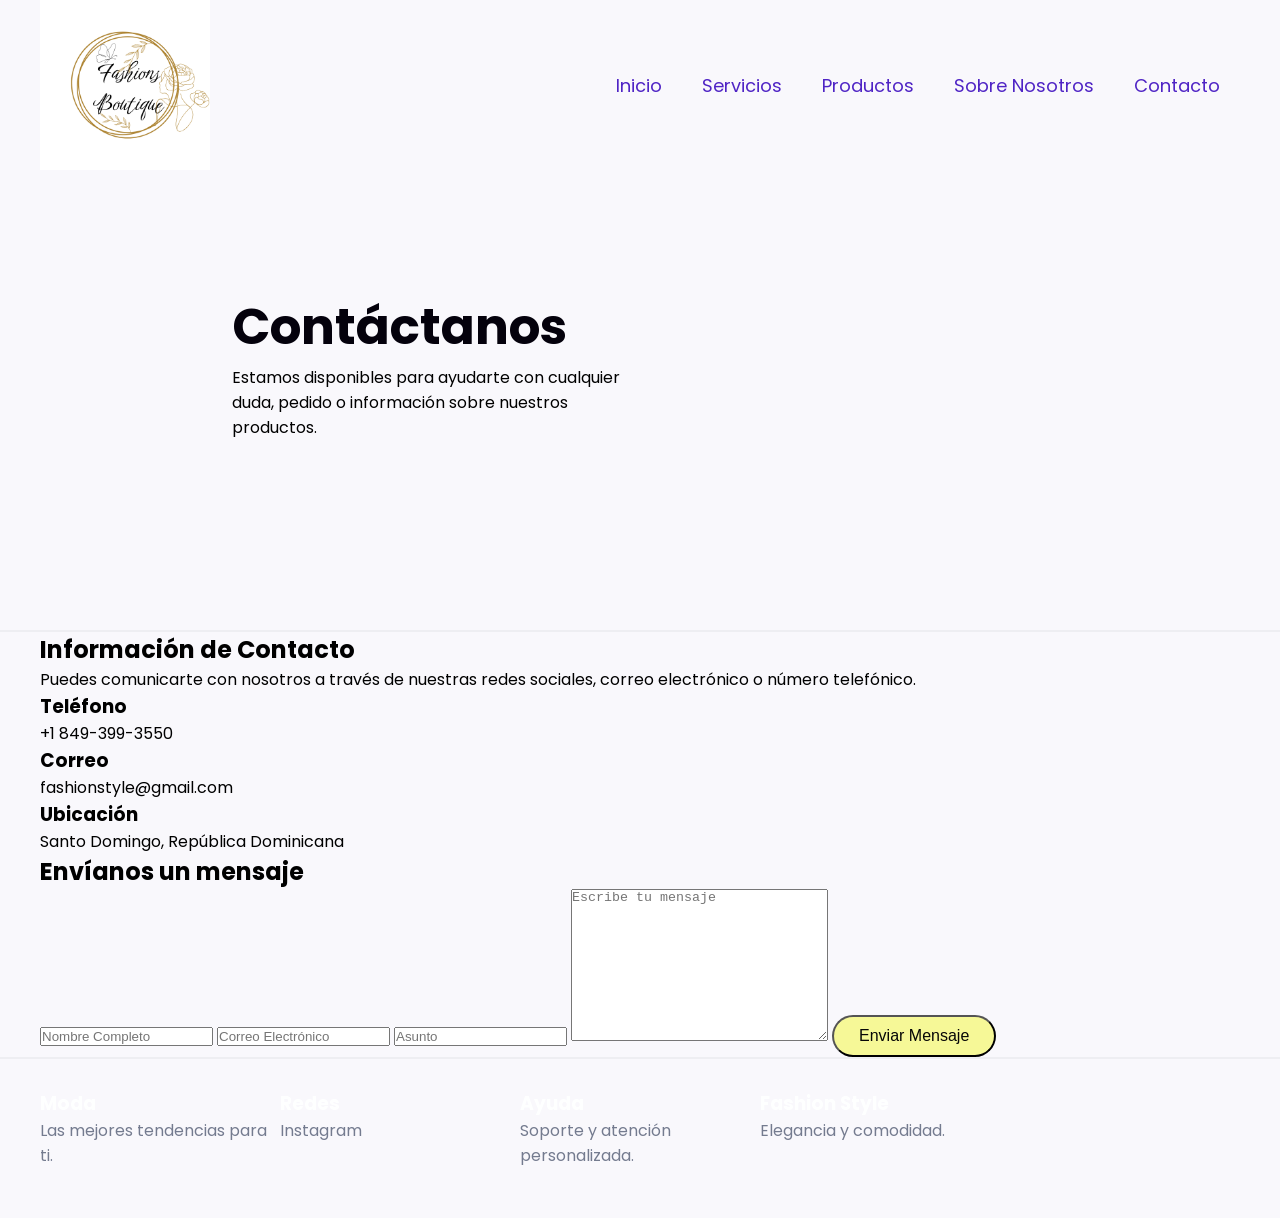
<file: Contacto.html>
<!DOCTYPE html>
<html lang="es">
<head>
    <meta charset="UTF-8">
    <meta http-equiv="X-UA-Compatible" content="IE=edge">
    <meta name="viewport" content="width=device-width, initial-scale=1.0">

    <title>Contacto</title>

    <link rel="stylesheet" href="Style.css">
</head>

<body>

    <header class="header">

        <div class="menu container">

            <a href="#" class="logo">
                <img src="Logo Marca Fashions .png" alt="Logo">
            </a>

            <input type="checkbox" id="menu">

            <label for="menu">
                <img src="menu.png" class="menu-icono" alt="">
            </label>

            <nav class="navbar">
                <ul>
                    <li><a href="Index.html">Inicio</a></li>
                    <li><a href="Servicios.html">Servicios</a></li>
                    <li><a href="Productos.html">Productos</a></li>
                    <li><a href="SobreNosotros.html">Sobre Nosotros</a></li>
                    <li><a href="Contacto.html">Contacto</a></li>
                  
                </ul>
            </nav>

        </div>

        <div class="header-content container">

            <div class="header-txt">
                <h1>Contáctanos</h1>

                <p>
                    Estamos disponibles para ayudarte con cualquier duda,
                    pedido o información sobre nuestros productos.
                </p>
            </div>

        </div>

    </header>

    <hr>

    <section class="contact container">

        <div class="contact-info">

            <h2>Información de Contacto</h2>

            <p>
                Puedes comunicarte con nosotros a través de nuestras redes
                sociales, correo electrónico o número telefónico.
            </p>

            <div class="info">

                <div class="info-item">
                    <h3>Teléfono</h3>
                    <p>+1 849-399-3550</p>
                </div>

                <div class="info-item">
                    <h3>Correo</h3>
                    <p>fashionstyle@gmail.com</p>
                </div>

                <div class="info-item">
                    <h3>Ubicación</h3>
                    <p>Santo Domingo, República Dominicana</p>
                </div>

            </div>

        </div>

        <div class="contact-form">

            <h2>Envíanos un mensaje</h2>

            <form>

                <input type="text" placeholder="Nombre Completo" required>

                <input type="email" placeholder="Correo Electrónico" required>

                <input type="text" placeholder="Asunto">

                <textarea cols="30" rows="10" placeholder="Escribe tu mensaje"></textarea>

                <input type="submit" value="Enviar Mensaje" class="btn-1">

            </form>

        </div>

    </section>

    <hr>

    <footer class="footer container">

        <div class="link">
            <h3>Moda</h3>
            <p>Las mejores tendencias para ti.</p>
        </div>

        <div class="link">
            <h3>Redes</h3>
            <p>Instagram</p>
        </div>

        <div class="link">
            <h3>Ayuda</h3>
            <p>Soporte y atención personalizada.</p>
        </div>

        <div class="link">
            <h3>Fashion Style</h3>
            <p>Elegancia y comodidad.</p>
        </div>

    </footer>

</body>
</html>
</file>
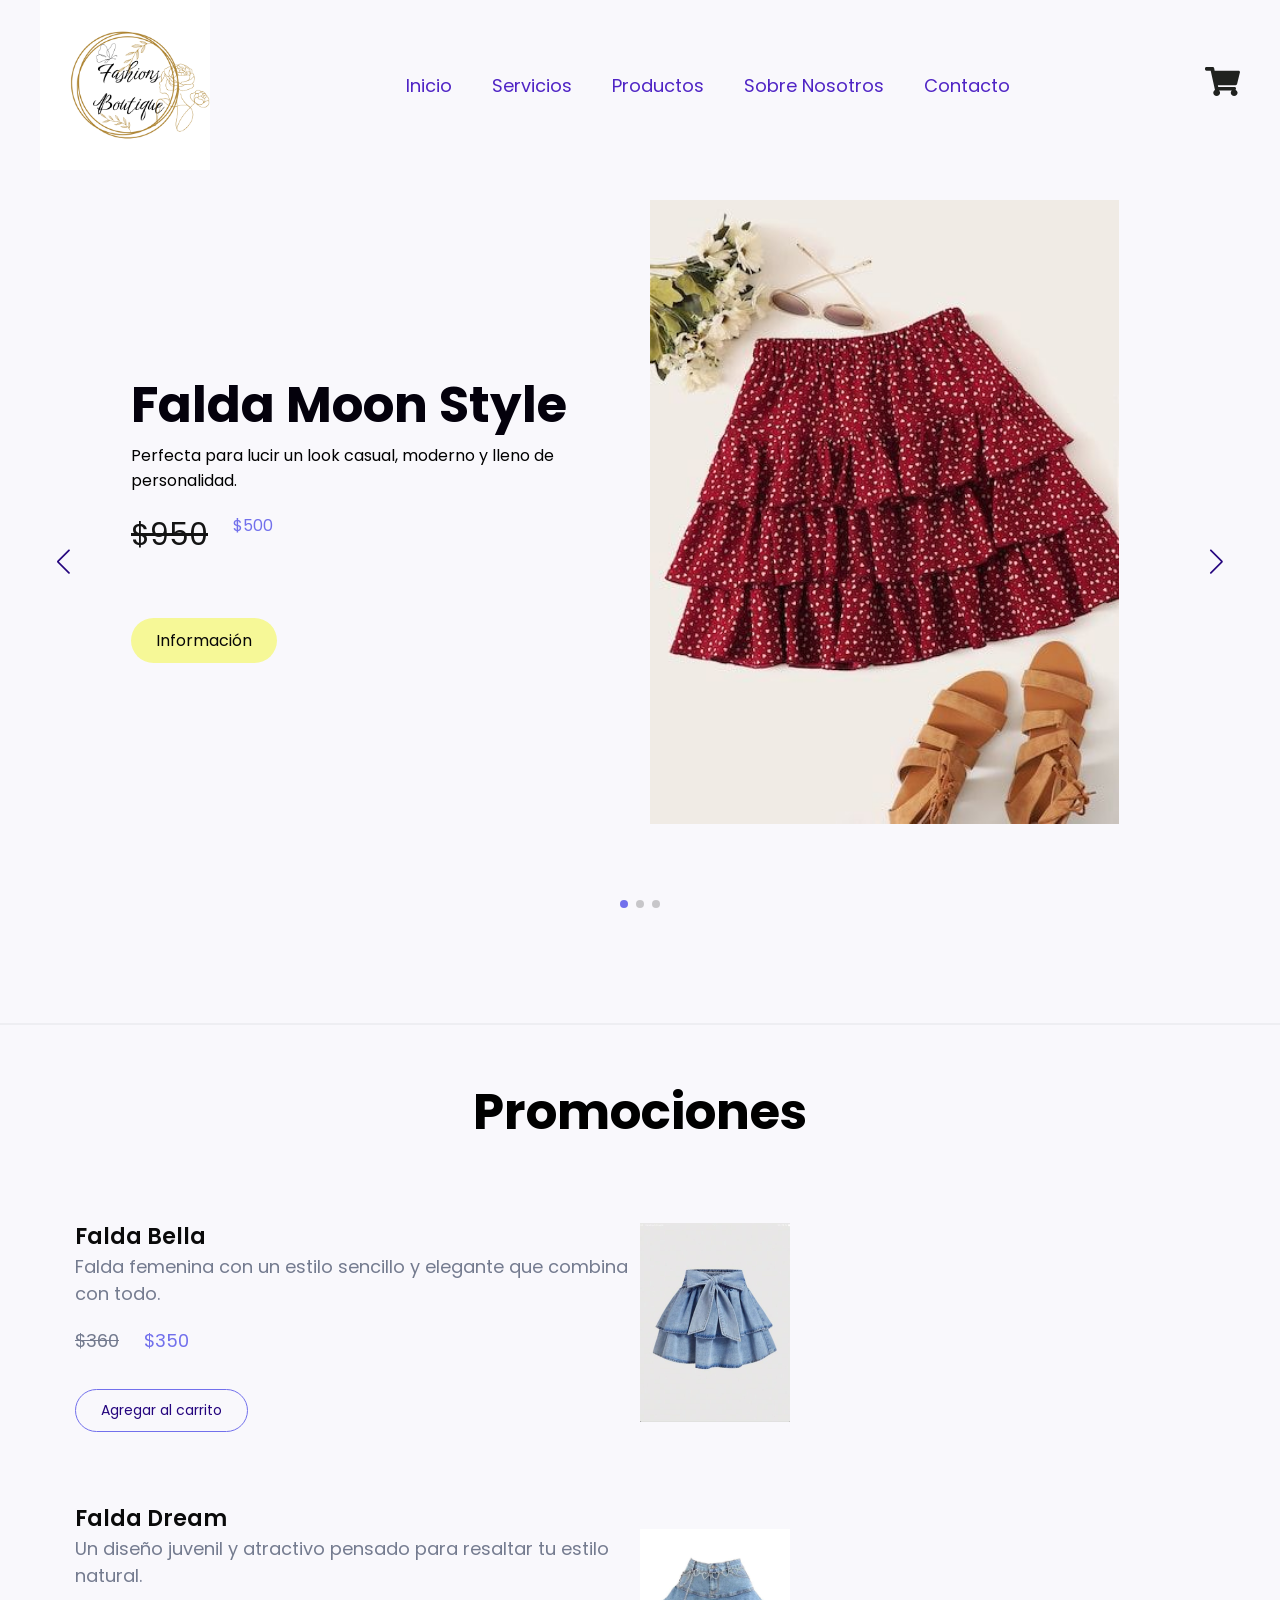
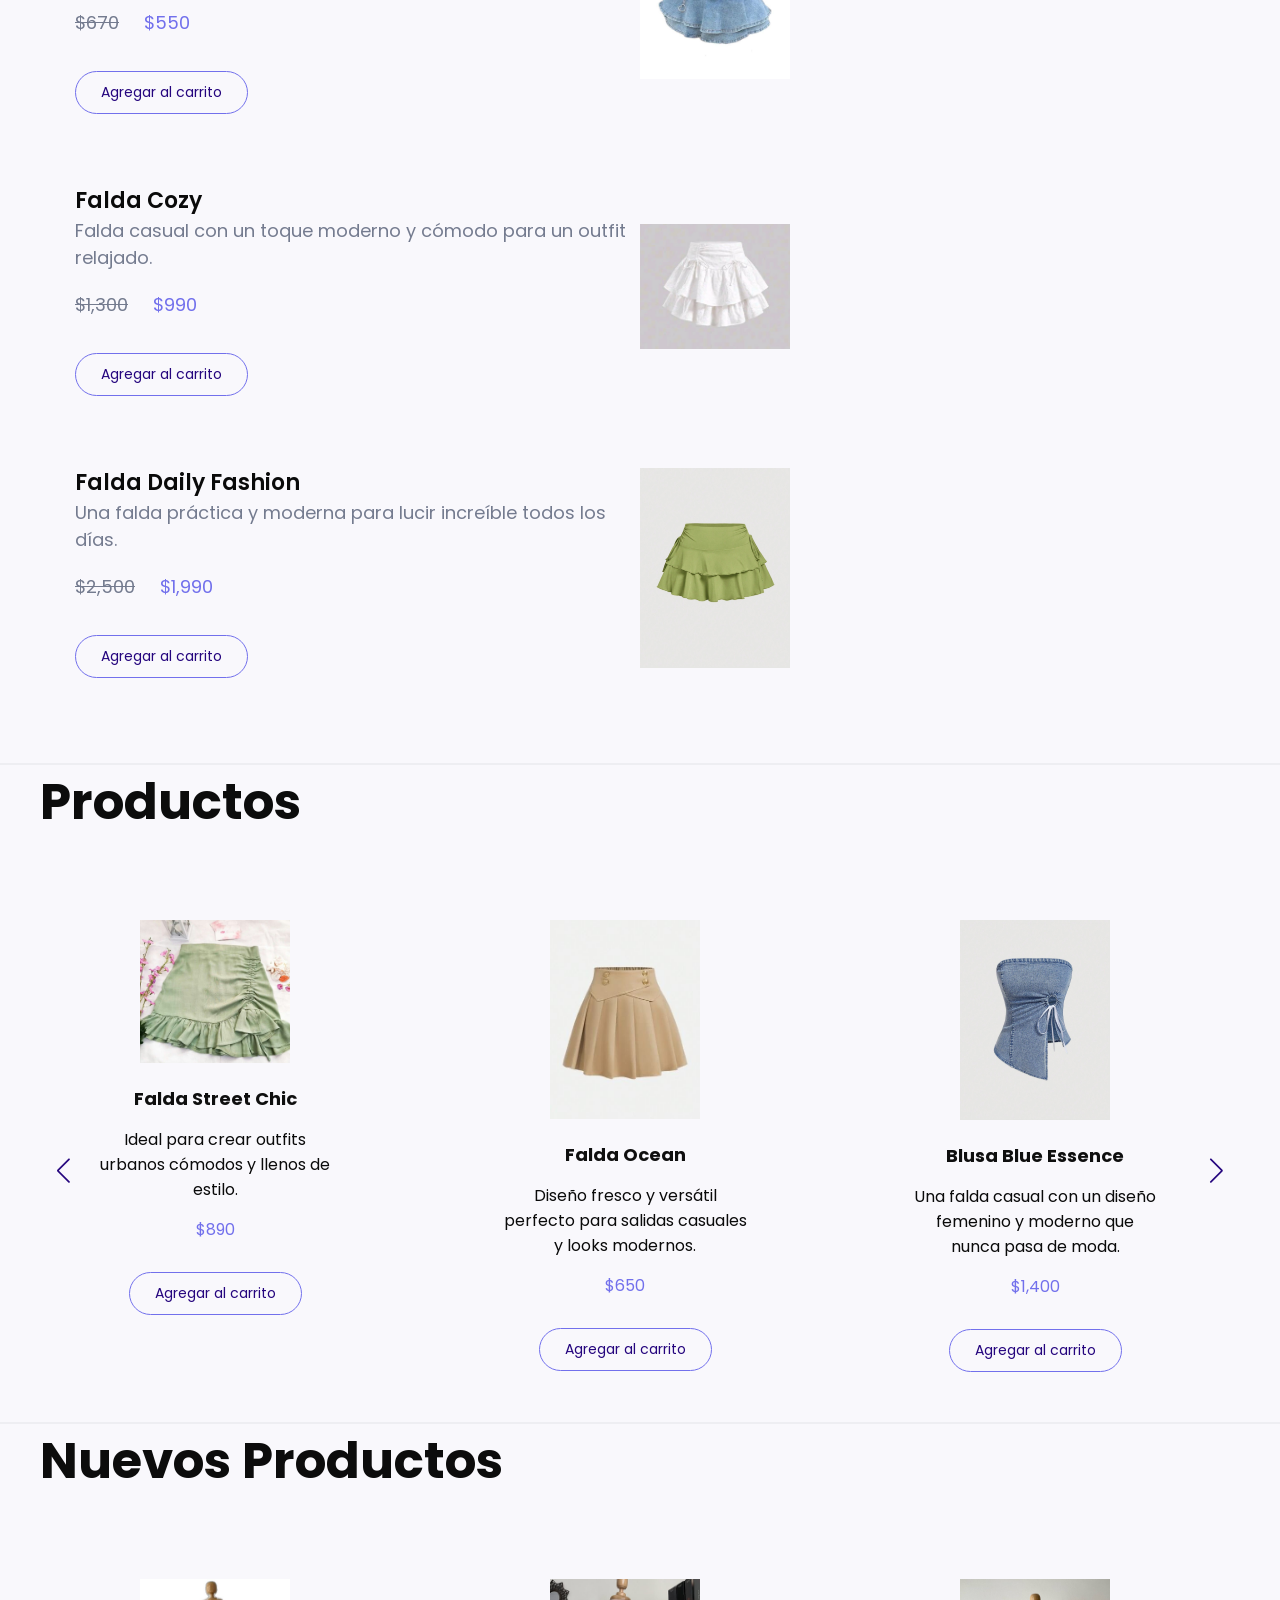
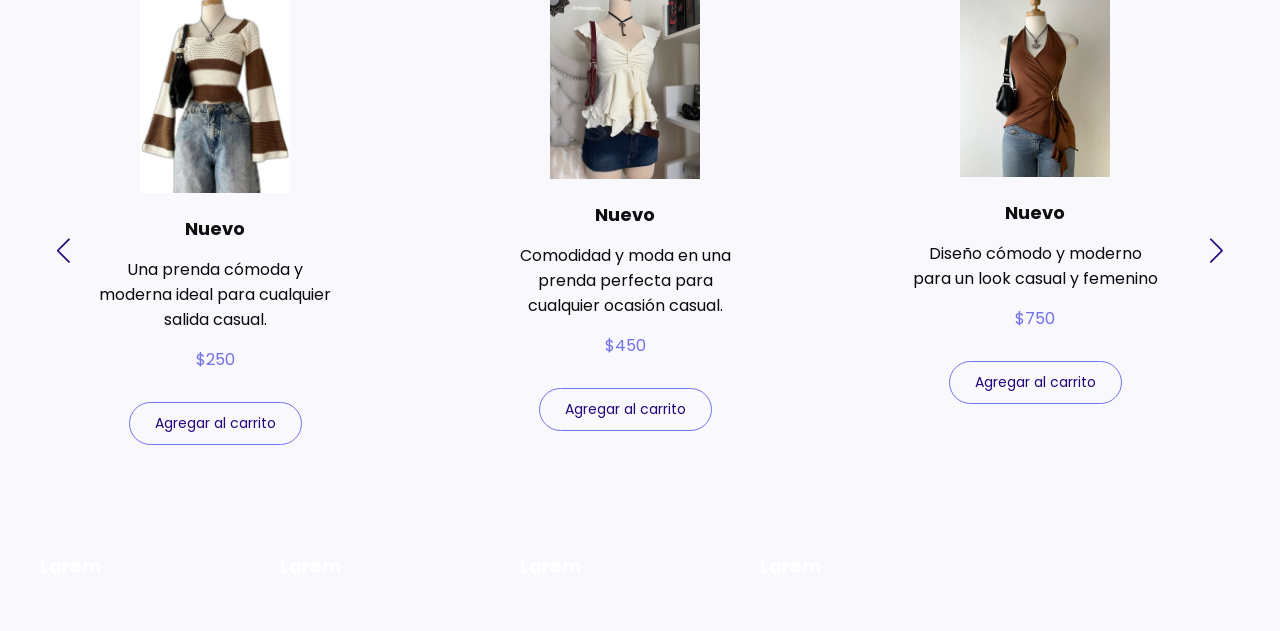
<file: Productos.html>
<!DOCTYPE html>
<html lang="en">

<head>
    <meta charset="UTF-8">
    <meta http-equiv="X-UA-Compatible" content="IE=edge">
    <meta name="viewport" content="width=device-width, initial-scale=1.0">

    <title>Tienda</title>

    <link rel="stylesheet" href="https://cdn.jsdelivr.net/npm/swiper@11/swiper-bundle.min.css"/>
    <link rel="stylesheet" href="Style.css">
</head>

<body>

    
    <header class="header">

        <div class="menu container">

            <a href="#" class="logo">
                <img src="Logo Marca Fashions .png" alt="Logo">
            </a>
            <input type="checkbox" id="menu">

            <label for="menu">
                <img src="menu.png" class="menu-icono" alt="">
            </label>

            <nav class="navbar">
                <ul>
                    <li><a href="Index.html">Inicio</a></li>
                    <li><a href="Servicios.html">Servicios</a></li>
                    <li><a href="Productos.html">Productos</a></li>
                    <li><a href="SobreNosotros.html">Sobre Nosotros</a></li>
                    <li><a href="Contacto.html">Contacto</a></li>
                    
                </ul>
            </nav>

           
            <div>
                <ul>
                    <li class="submenu">

                        <img src="car.svg" id="img-carrito" alt="">

                        <div id="carrito">

                            <table id="lista-carrito">

                                <thead>
                                    <tr>
                                        <th>Imagen</th>
                                        <th>Nombre</th>
                                        <th>Precio</th>
                                        <th></th>
                                    </tr>
                                </thead>

                                <tbody></tbody>

                            </table>

                            <a href="#" id="vaciar-carrito" class="btn-3">
                                Vaciar carrito
                            </a>

                        </div>

                    </li>
                </ul>
            </div>

        </div>

  
        <div class="header-content container">

            <div class="swiper mySwiper-1">

                <div class="swiper-wrapper">

         
                    <div class="swiper-slide">

                        <div class="header-info">

                            <div class="header-txt">

                                <h1>Falda Moon Style</h1>
                                <p>Perfecta para lucir un look casual, moderno y lleno de personalidad.</p>

                                <div class="prices">
                                    <p class="price-1">$950</p>
                                    <p class="precio">$500</p>
                                </div>

                                <a href="#" class="btn-1">Información</a>

                            </div>

                            <div class="header-img">
                                <img src="Cortas1.jpg" alt="">
                            </div>

                        </div>

                    </div>

                
                    <div class="swiper-slide">

                        <div class="header-info">

                            <div class="header-txt">

                                <h1>Falda Trendy</h1>
                                <p>La combinación perfecta entre comodidad, moda y elegancia casual.</p>

                                <div class="prices">
                                    <p class="price-1">$1,200</p>
                                    <p class="precio">$980</p>
                                </div>

                                <a href="#" class="btn-1">Información</a>

                            </div>

                            <div class="header-img">
                                <img src="Cortas2.jpg" alt="">
                            </div>

                        </div>

                    </div>

                  
                    <div class="swiper-slide">

                        <div class="header-info">

                            <div class="header-txt">

                                <h1>Falda Sunset</h1>
                                <p>Diseño casual y moderno ideal para un look fresco y cómodo todos los días.</p>

                                <div class="prices">
                                    <p class="price-1">$2,300</p>
                                    <p class="precio">$875</p>
                                </div>

                                <a href="#" class="btn-1">Información</a>

                            </div>

                            <div class="header-img">
                                <img src="Cortas3.jpg" alt="">
                            </div>

                        </div>

                    </div>

                </div>

                <div class="swiper-button-next"></div>
                <div class="swiper-button-prev"></div>
                <div class="swiper-pagination"></div>

            </div>

        </div>

    </header>

    <hr>

    
    <section class="promos container" id="lista-1">

        <h2>Promociones</h2>

        <div class="categories">

            
            <div class="categorie">

                <div class="categorie-1">

                    <h3>Falda Bella</h3>
                    <p>Falda femenina con un estilo sencillo y elegante que combina con todo.</p>

                    <div class="prices">
                        <p class="price-1">$360</p>
                        <p class="precio">$350</p>
                    </div>

                    <a href="#" class="agregar-carrito btn-3" data-id="1">
                        Agregar al carrito
                    </a>

                </div>

                <div class="categorie-img">
                    <img src="Cortas4.jpg" alt="">
                </div>

            </div>

           
            <div class="categorie">

                <div class="categorie-1">

                    <h3>Falda Dream</h3>
                    <p>Un diseño juvenil y atractivo pensado para resaltar tu estilo natural.</p>

                    <div class="prices">
                        <p class="price-1">$670</p>
                        <p class="precio">$550</p>
                    </div>

                    <a href="#" class="agregar-carrito btn-3" data-id="2">
                        Agregar al carrito
                    </a>

                </div>

                <div class="categorie-img">
                    <img src="Cortas5.jpg" alt="">
                </div>

            </div>

           
            <div class="categorie">

                <div class="categorie-1">

                    <h3>Falda Cozy</h3>
                    <p>Falda casual con un toque moderno y cómodo para un outfit relajado.</p>

                    <div class="prices">
                        <p class="price-1">$1,300</p>
                        <p class="precio">$990</p>
                    </div>

                    <a href="#" class="agregar-carrito btn-3" data-id="3">
                        Agregar al carrito
                    </a>

                </div>

                <div class="categorie-img">
                    <img src="Cortas6.jpg" alt="">
                </div>

            </div>

          
            <div class="categorie">

                <div class="categorie-1">

                    <h3>Falda Daily Fashion</h3>
                    <p>Una falda práctica y moderna para lucir increíble todos los días.</p>

                    <div class="prices">
                        <p class="price-1">$2,500</p>
                        <p class="precio">$1,990</p>
                    </div>

                    <a href="#" class="agregar-carrito btn-3" data-id="4">
                        Agregar al carrito
                    </a>

                </div>

                <div class="categorie-img">
                    <img src="Cortas7.jpg" alt="">
                </div>

            </div>

        </div>

    </section>

    <hr>

   
    <section class="products container" id="lista-2">

        <h2>Productos</h2>

        <div class="swiper mySwiper-2">

            <div class="swiper-wrapper">

            
                <div class="swiper-slide">

                    <div class="product">

                        <img src="falda222.jpg" alt="">

                        <div class="product-txt">

                            <h3>Falda Street Chic</h3>

                            <p>Ideal para crear outfits urbanos cómodos y llenos de estilo.</p>

                            <p class="precio">$890</p>

                            <a href="#" class="agregar-carrito btn-3" data-id="5">
                                Agregar al carrito
                            </a>

                        </div>

                    </div>

                </div>

             
                <div class="swiper-slide">

                    <div class="product">

                        <img src="Cortas9.jpg" alt="">

                        <div class="product-txt">

                            <h3>Falda Ocean</h3>

                            <p>Diseño fresco y versátil perfecto para salidas casuales y looks modernos.</p>

                            <p class="precio">$650</p>

                            <a href="#" class="agregar-carrito btn-3" data-id="6">
                                Agregar al carrito
                            </a>

                        </div>

                    </div>

                </div>

         
                <div class="swiper-slide">

                    <div class="product">

                        <img src="cortas10.jpg" alt="">

                        <div class="product-txt">

                            <h3>Blusa Blue Essence</h3>

                            <p>Una falda casual con un diseño femenino y moderno que nunca pasa de moda.</p>

                            <p class="precio">$1,400</p>

                            <a href="#" class="agregar-carrito btn-3" data-id="7">
                                Agregar al carrito
                            </a>

                        </div>

                    </div>

                </div>

              
                <div class="swiper-slide">

                    <div class="product">

                        <img src="cortas11.jpg" alt="">

                        <div class="product-txt">

                            <h3>Blusa Modern Fit</h3>

                            <p>Perfecta para un look relajado pero con mucho estilo.</p>

                            <p class="precio">$990</p>

                            <a href="#" class="agregar-carrito btn-3" data-id="8">
                                Agregar al carrito
                            </a>

                        </div>

                    </div>

                </div>

            </div>

            <div class="swiper-button-next"></div>
            <div class="swiper-button-prev"></div>

        </div>

    </section>

    <hr>

  
    <section class="products container" id="lista-3">

        <h2>Nuevos Productos</h2>

        <div class="swiper mySwiper-3">

            <div class="swiper-wrapper">

                <div class="swiper-slide">
                    <div class="product">

                        <img src="contacto1.jpg" alt="">

                        <div class="product-txt">

                            <h3>Nuevo</h3>

                            <p>Una prenda cómoda y moderna ideal para cualquier salida casual.</p>

                            <p class="precio">$250</p>

                            <a href="#" class="agregar-carrito btn-3" data-id="9">
                                Agregar al carrito
                            </a>

                        </div>

                    </div>
                </div>

                <div class="swiper-slide">
                    <div class="product">

                        <img src="contacto2.jpg" alt="">

                        <div class="product-txt">

                            <h3>Nuevo</h3>

                            <p>Comodidad y moda en una prenda perfecta para cualquier ocasión casual.</p>

                            <p class="precio">$450</p>

                            <a href="#" class="agregar-carrito btn-3" data-id="10">
                                Agregar al carrito
                            </a>

                        </div>

                    </div>
                </div>

                <div class="swiper-slide">
                    <div class="product">

                        <img src="contacto3.jpg" alt="">

                        <div class="product-txt">

                            <h3>Nuevo</h3>

                            <p>Diseño cómodo y moderno para un look casual y femenino</p>

                            <p class="precio">$750</p>

                            <a href="#" class="agregar-carrito btn-3" data-id="11">
                                Agregar al carrito
                            </a>

                        </div>

                    </div>
                </div>

                <div class="swiper-slide">
                    <div class="product">

                        <img src="blusaformal.jpg" alt="">

                        <div class="product-txt">

                            <h3>Nuevo</h3>

                            <p>Diseño cómodo y moderno para un look casual y femenino</p>

                            <p class="precio">$650</p>

                            <a href="#" class="agregar-carrito btn-3" data-id="12">
                                Agregar al carrito
                            </a>

                        </div>

                    </div>
                </div>

            </div>

            <div class="swiper-button-next"></div>
            <div class="swiper-button-prev"></div>

        </div>

    </section>

    
    <footer class="footer container">

        <div class="link">
            <h3>Lorem</h3>
        </div>

        <div class="link">
            <h3>Lorem</h3>
        </div>

        <div class="link">
            <h3>Lorem</h3>
        </div>

        <div class="link">
            <h3>Lorem</h3>
        </div>

    </footer>

    
    <script src="https://cdn.jsdelivr.net/npm/swiper@11/swiper-bundle.min.js"></script>
    <script src="script.js"></script>

</body>
</html>
</file>
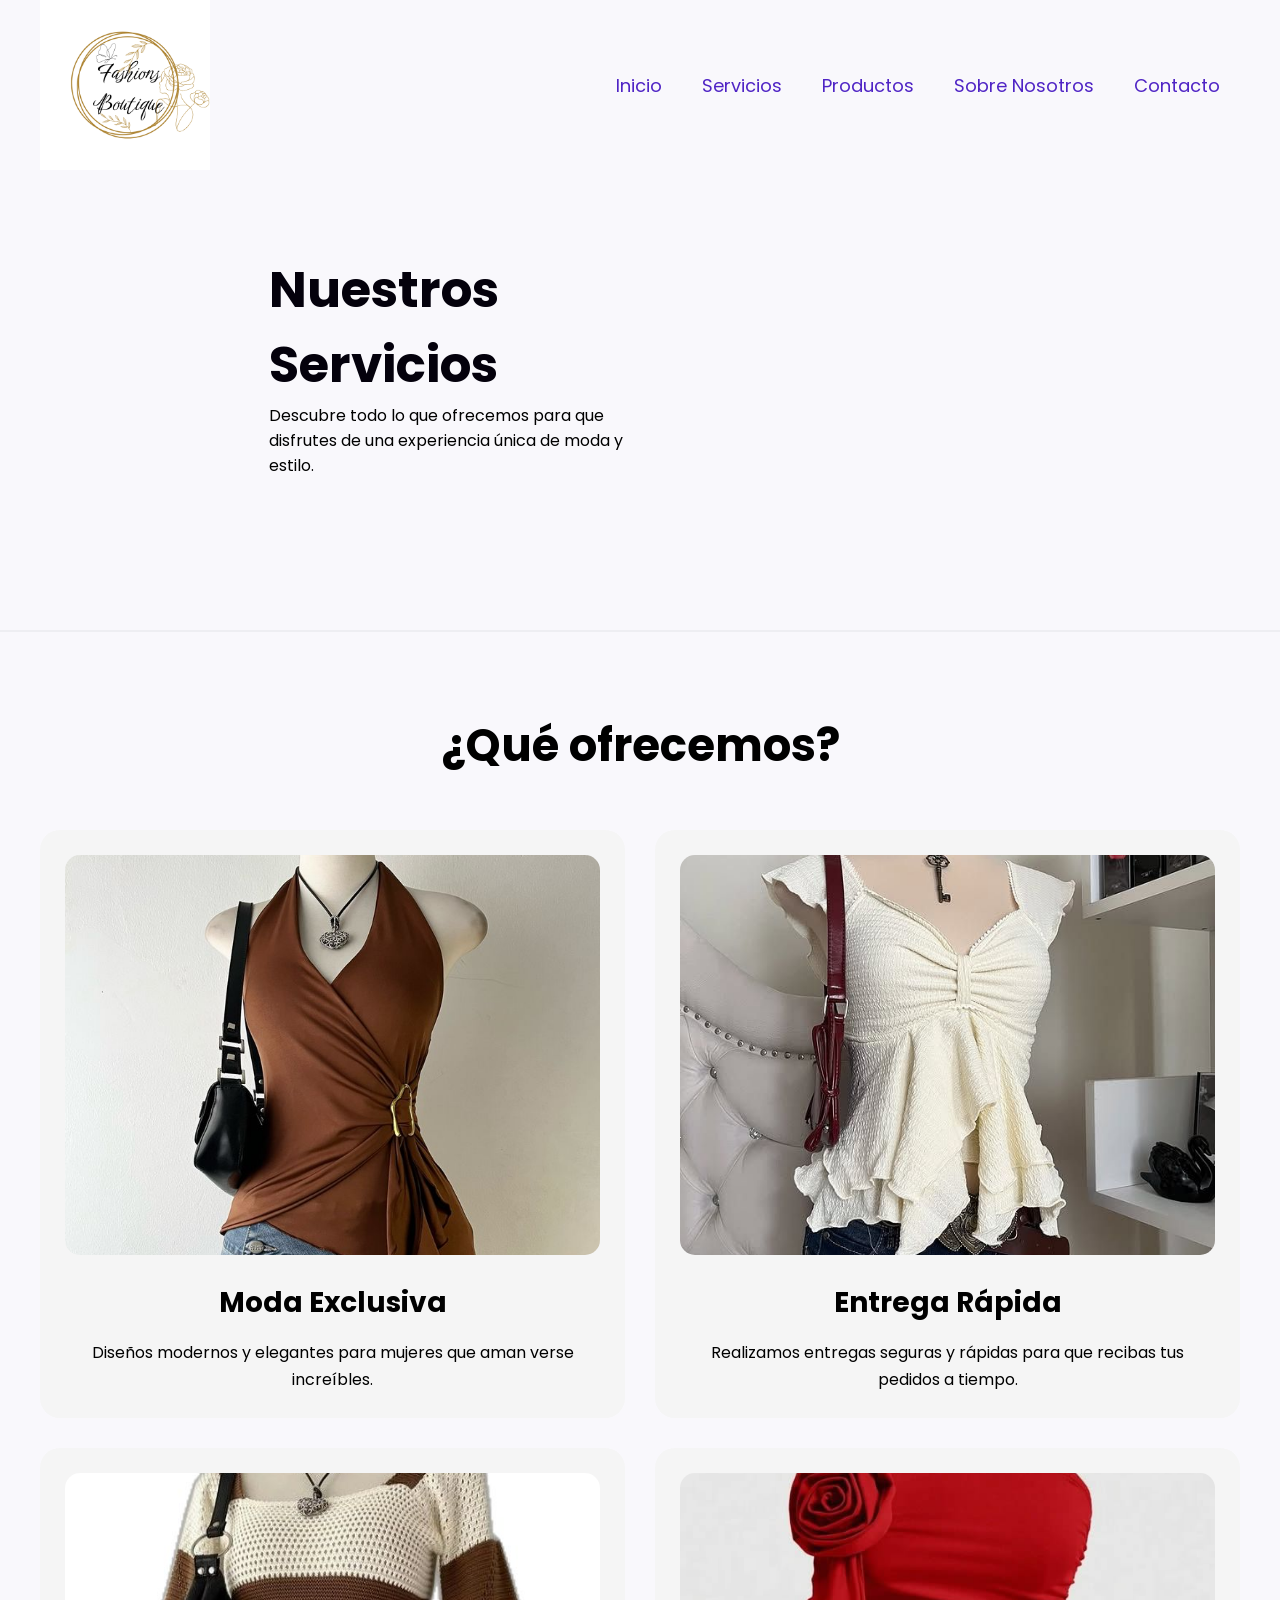
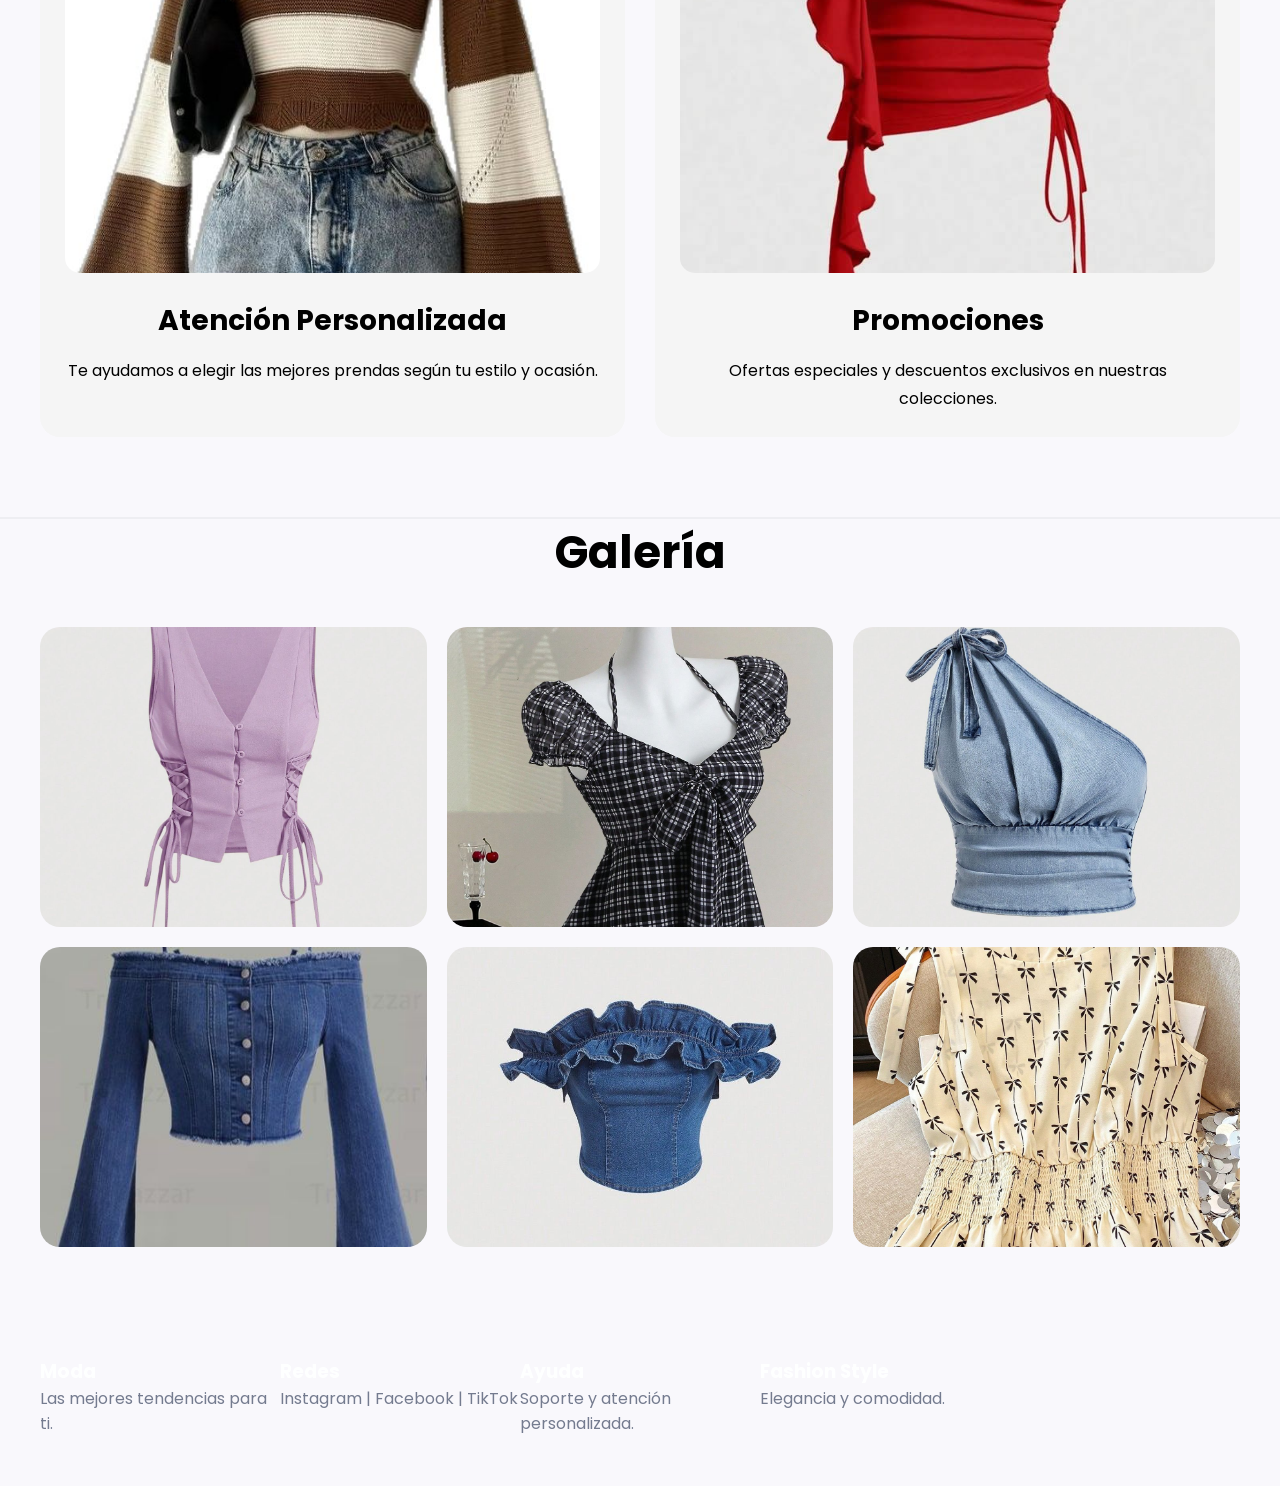
<file: Servicios.html>
<!DOCTYPE html>
<html lang="es">
<head>
    <meta charset="UTF-8">
    <meta http-equiv="X-UA-Compatible" content="IE=edge">
    <meta name="viewport" content="width=device-width, initial-scale=1.0">

    <title>Servicios</title>

    <link rel="stylesheet" href="Style.css">
</head>

<body>

    <header class="header">

        <div class="menu container">

            <a href="#" class="logo">
                <img src="Logo Marca Fashions .png" alt="Logo">
            </a>

            <input type="checkbox" id="menu">

            <label for="menu">
                <img src="menu.png" class="menu-icono" alt="">
            </label>

            <nav class="navbar">
                <ul>
                    <li><a href="Index.html">Inicio</a></li>
                    <li><a href="Servicios.html">Servicios</a></li>
                    <li><a href="Productos.html">Productos</a></li>
                    <li><a href="SobreNosotros.html">Sobre Nosotros</a></li>
                    <li><a href="Contacto.html">Contacto</a></li>
                  
                </ul>
            </nav>

        </div>

        <div class="header-content container">

            <div class="header-txt">
                <h1>Nuestros Servicios</h1>

                <p>
                    Descubre todo lo que ofrecemos para que disfrutes
                    de una experiencia única de moda y estilo.
                </p>
            </div>

        </div>

    </header>

    <hr>

  
    <section class="services container">

        <h2>¿Qué ofrecemos?</h2>

        <div class="services-content">

        
            <div class="service">

                <img src="contacto3.jpg" alt="">

                <h3>Moda Exclusiva</h3>

                <p>
                    Diseños modernos y elegantes para mujeres que aman verse increíbles.
                </p>

            </div>

          
            <div class="service">

                <img src="contacto2.jpg" alt="">

                <h3>Entrega Rápida</h3>

                <p>
                    Realizamos entregas seguras y rápidas para que recibas tus pedidos a tiempo.
                </p>

            </div>

            <div class="service">

                <img src="contacto1.jpg" alt="">

                <h3>Atención Personalizada</h3>

                <p>
                    Te ayudamos a elegir las mejores prendas según tu estilo y ocasión.
                </p>

            </div>

            <div class="service">

                <img src="hh14.jpg" alt="">

                <h3>Promociones</h3>

                <p>
                    Ofertas especiales y descuentos exclusivos en nuestras colecciones.
                </p>

            </div>

        </div>

    </section>

    <hr>

    
    <section class="gallery container">

        <h2>Galería</h2>

        <div class="gallery-content">

            <img src="hh2.jpg" alt="">
            <img src="hh3.jpg" alt="">
            <img src="hh4.jpg" alt="">
            <img src="hh5.jpg" alt="">
            <img src="hh8.jpg" alt="">
            <img src="hh9.jpg" alt="">

        </div>

    </section>


    <footer class="footer container">

        <div class="link">
            <h3>Moda</h3>
            <p>Las mejores tendencias para ti.</p>
        </div>

        <div class="link">
            <h3>Redes</h3>
            <p>Instagram | Facebook | TikTok</p>
        </div>

        <div class="link">
            <h3>Ayuda</h3>
            <p>Soporte y atención personalizada.</p>
        </div>

        <div class="link">
            <h3>Fashion Style</h3>
            <p>Elegancia y comodidad.</p>
        </div>

    </footer>

</body>
</html>
</file>
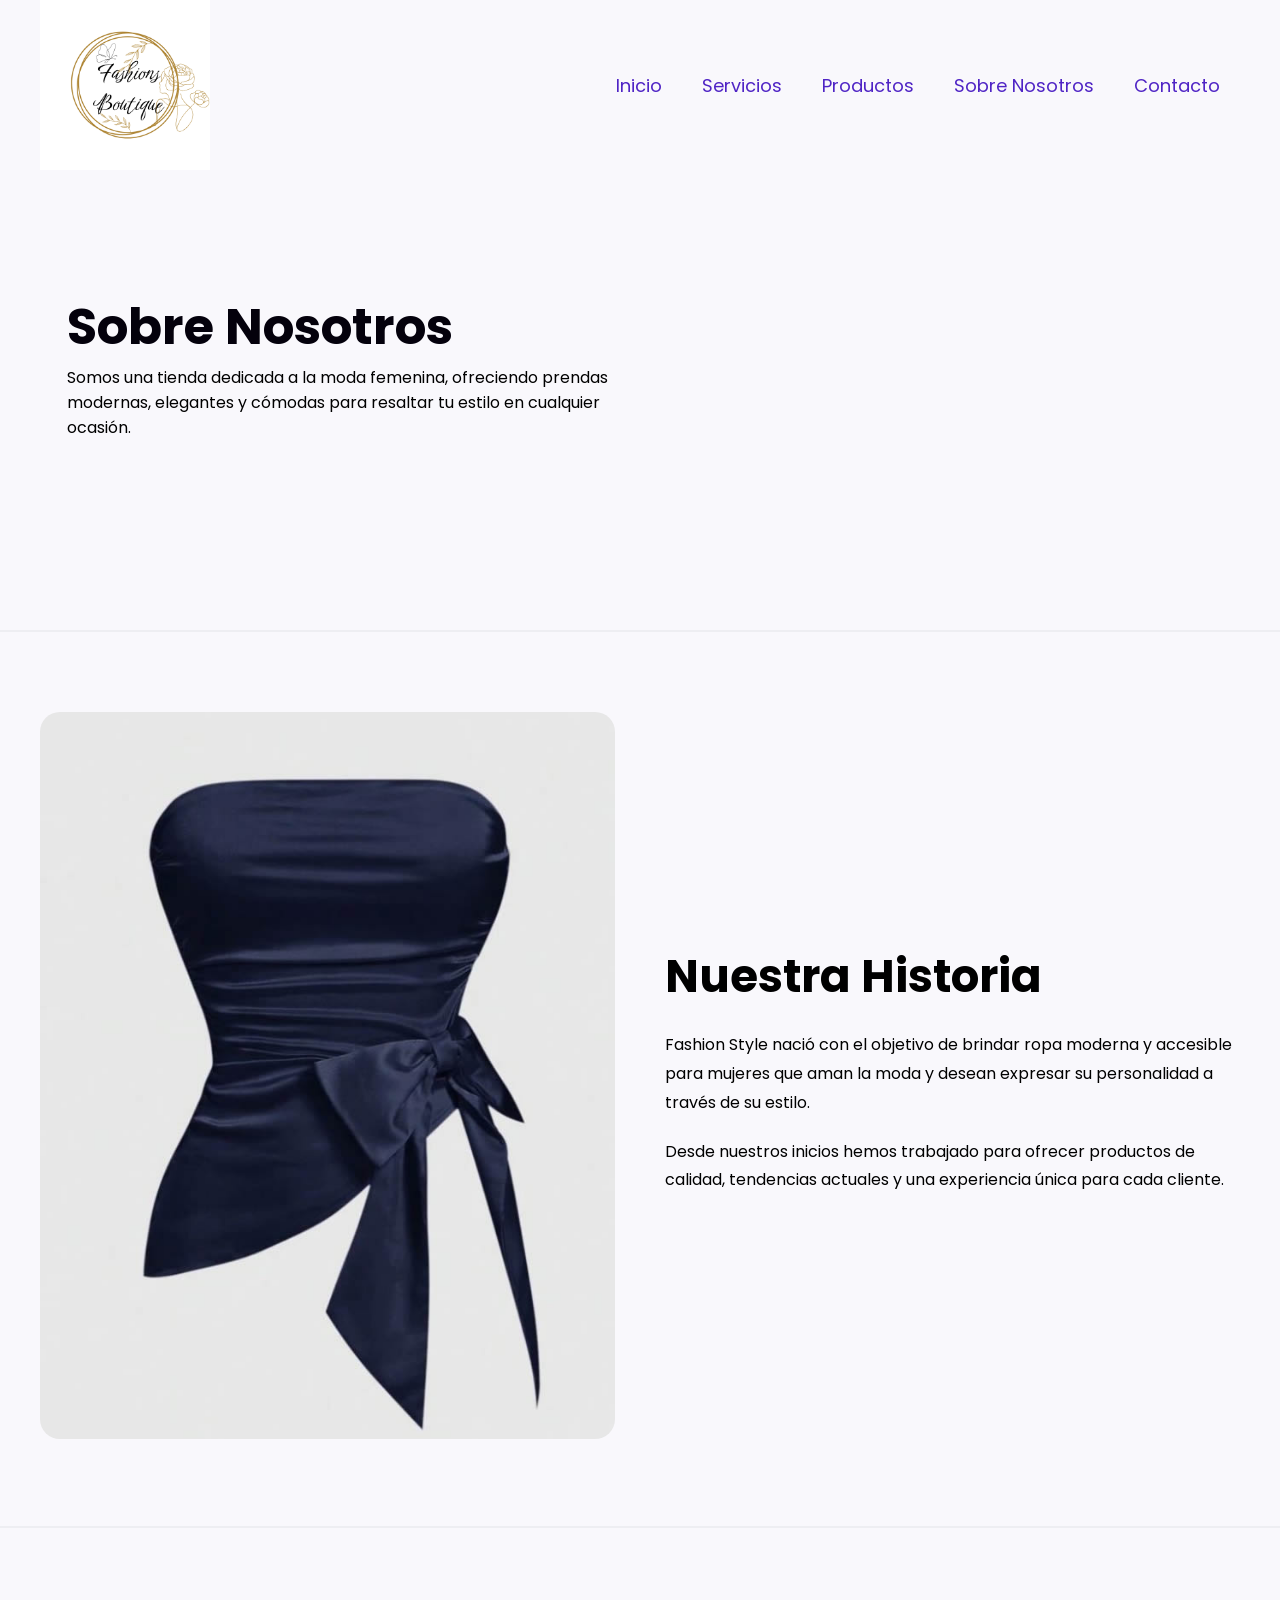
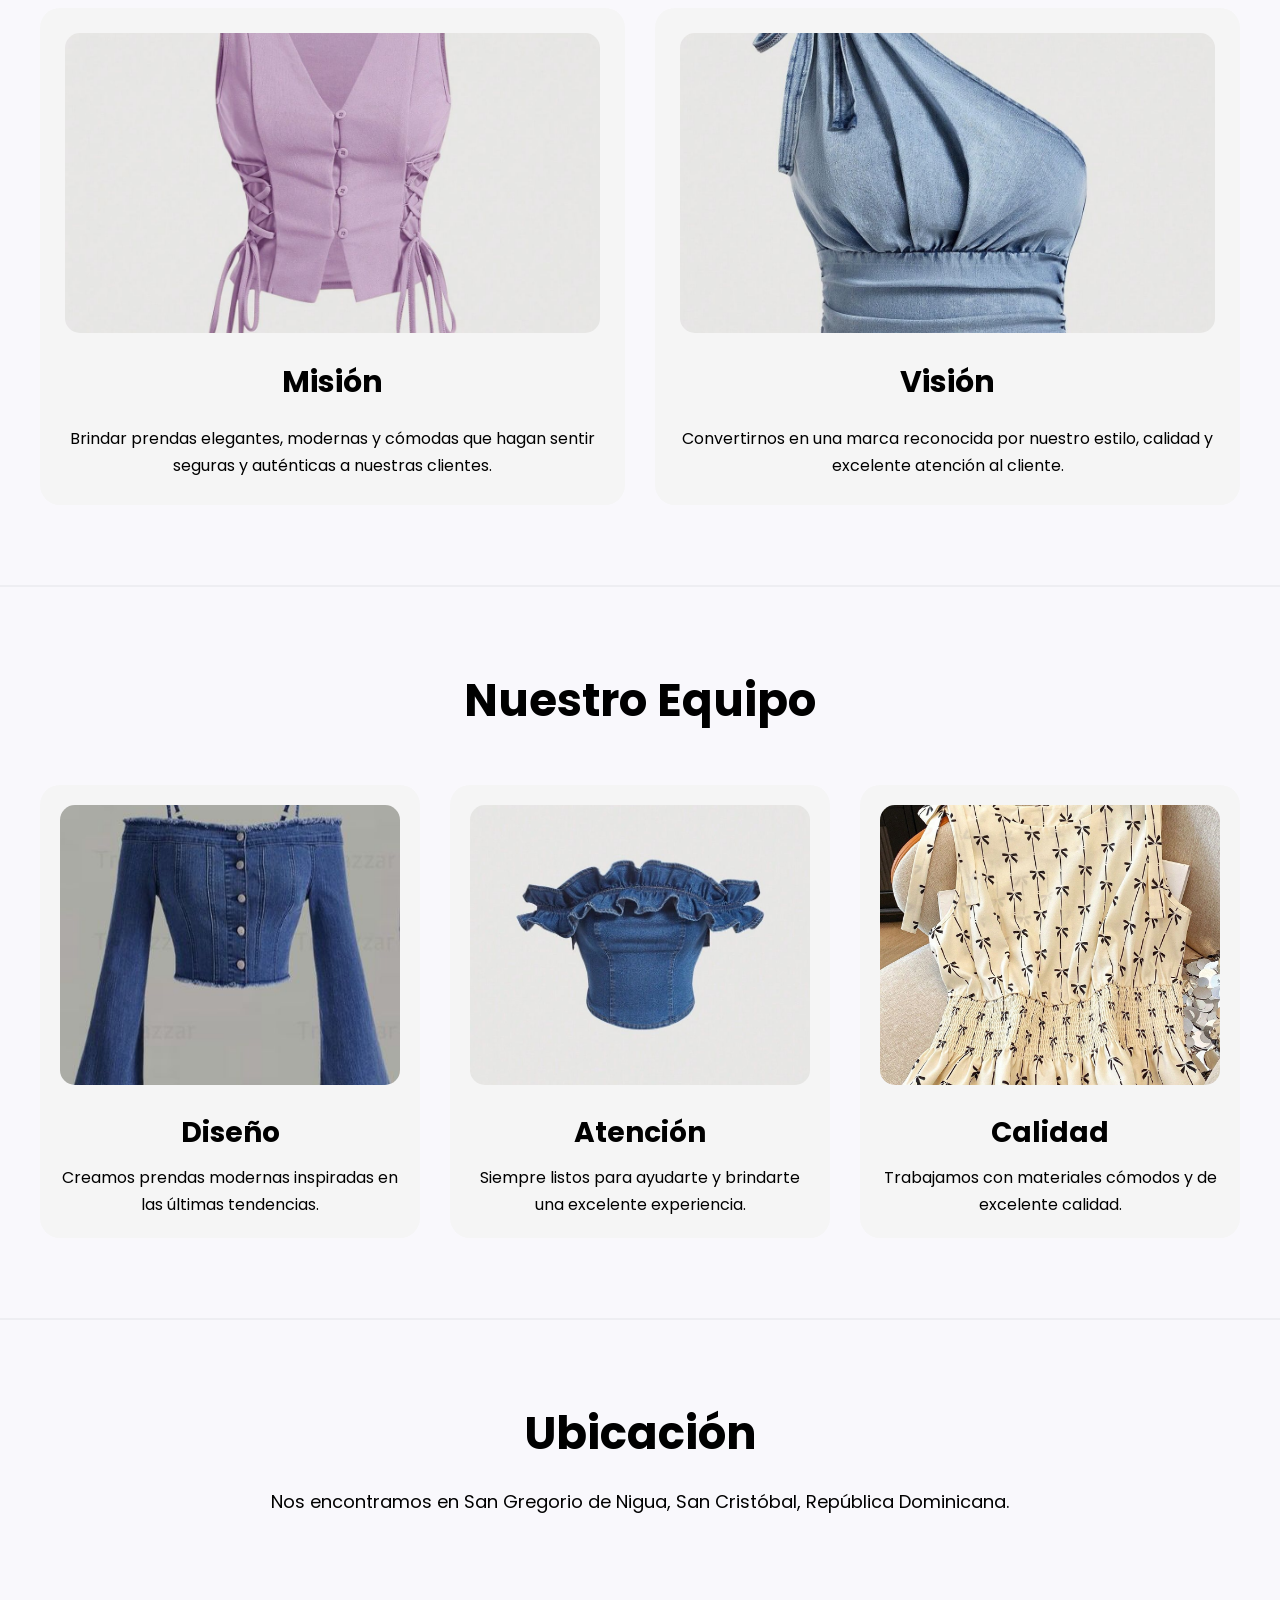
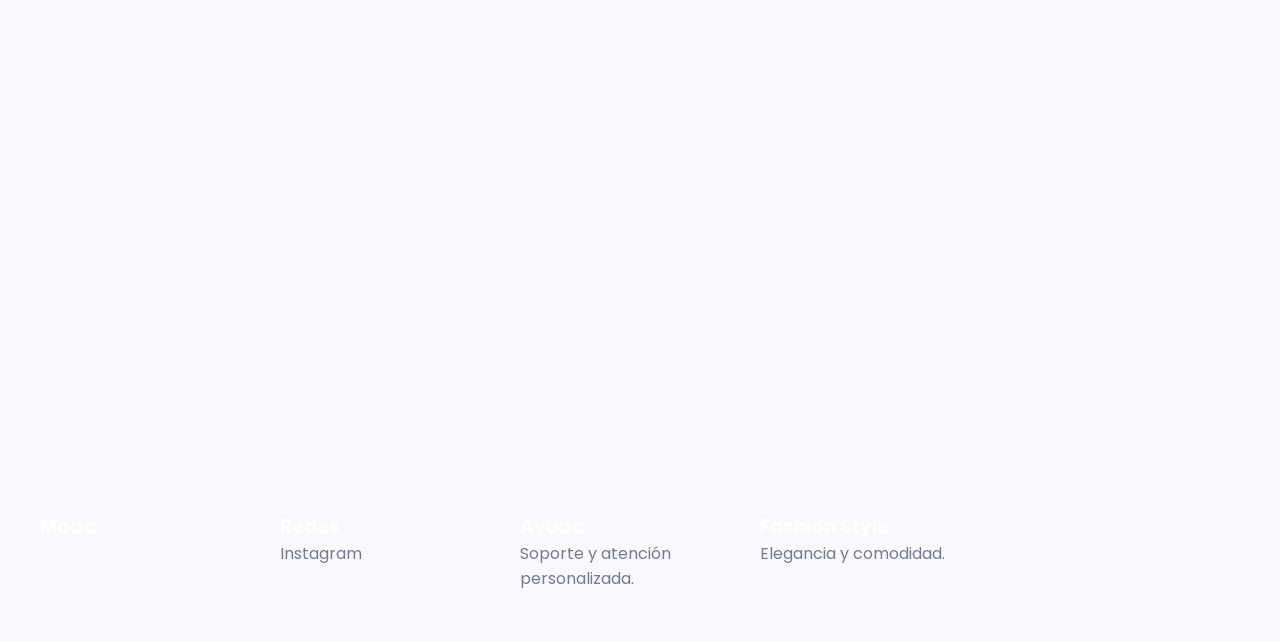
<file: SobreNosotros.html>
<!DOCTYPE html>
<html lang="es">

<head>
    <meta charset="UTF-8">
    <meta http-equiv="X-UA-Compatible" content="IE=edge">
    <meta name="viewport" content="width=device-width, initial-scale=1.0">

    <title>Sobre Nosotros</title>

    <link rel="stylesheet" href="Style.css">
</head>

<body>

  
    <header class="header">

        <div class="menu container">

            <a href="#" class="logo">
                <img src="Logo Marca Fashions .png" alt="Logo">
            </a>

            <input type="checkbox" id="menu">

            <label for="menu">
                <img src="menu.png" class="menu-icono" alt="">
            </label>

            <nav class="navbar">
                <ul>
                    <li><a href="Index.html">Inicio</a></li>
                    <li><a href="Servicios.html">Servicios</a></li>
                    <li><a href="Productos.html">Productos</a></li>
                    <li><a href="SobreNosotros.html">Sobre Nosotros</a></li>
                    <li><a href="Contacto.html">Contacto</a></li>
                    
                    
                </ul>
            </nav>

        </div>

        <div class="header-content container">

            <div class="header-txt">

                <h1>Sobre Nosotros</h1>

                <p>
                    Somos una tienda dedicada a la moda femenina,
                    ofreciendo prendas modernas, elegantes y cómodas
                    para resaltar tu estilo en cualquier ocasión.
                </p>

            </div>

        </div>

    </header>

    <hr>

  
    <section class="about container">

        <div class="about-img">
            <img src="hh10.jpg" alt="">
        </div>

        <div class="about-txt">

            <h2>Nuestra Historia</h2>

            <p>
                Fashion Style nació con el objetivo de brindar ropa moderna
                y accesible para mujeres que aman la moda y desean expresar
                su personalidad a través de su estilo.
            </p>

            <p>
                Desde nuestros inicios hemos trabajado para ofrecer
                productos de calidad, tendencias actuales y una experiencia
                única para cada cliente.
            </p>

        </div>

    </section>

    <hr>

    <section class="mission container">

        <div class="mission-content">

            <div class="mission-box">

                <img src="hh2.jpg" alt="">

                <h3>Misión</h3>

                <p>
                    Brindar prendas elegantes, modernas y cómodas que hagan
                    sentir seguras y auténticas a nuestras clientes.
                </p>

            </div>

            <div class="mission-box">

                <img src="hh4.jpg" alt="">

                <h3>Visión</h3>

                <p>
                    Convertirnos en una marca reconocida por nuestro estilo,
                    calidad y excelente atención al cliente.
                </p>

            </div>

        </div>

    </section>

    <hr>

    
    <section class="team container">

        <h2>Nuestro Equipo</h2>

        <div class="team-content">

            <div class="team-card">

                <img src="hh5.jpg" alt="">

                <h3>Diseño</h3>

                <p>
                    Creamos prendas modernas inspiradas en las últimas tendencias.
                </p>

            </div>

            <div class="team-card">

                <img src="hh8.jpg" alt="">

                <h3>Atención</h3>

                <p>
                    Siempre listos para ayudarte y brindarte una excelente experiencia.
                </p>

            </div>

            <div class="team-card">

                <img src="hh9.jpg" alt="">

                <h3>Calidad</h3>

                <p>
                    Trabajamos con materiales cómodos y de excelente calidad.
                </p>

            </div>

        </div>

    </section>

    <hr>

   
    <section class="map container">

        <h2>Ubicación</h2>

        <p>
            Nos encontramos en San Gregorio de Nigua,
            San Cristóbal, República Dominicana.
        </p>

        <div class="map-content">

            <iframe
                src="https://www.google.com/maps?q=San+Gregorio+de+Nigua+Republica+Dominicana&output=embed"
                width="100%"
                height="450"
                style="border:0;"
                allowfullscreen=""
                loading="lazy">
            </iframe>

        </div>

    </section>

  
    <footer class="footer container">

        <div class="link">
            <h3>Moda</h3>

        </div>

        <div class="link">
            <h3>Redes</h3>
            <a href="https://www.instagram.com/sr062215/?hl=es" target="_blank">Instagram</a>
        </div>

        <div class="link">
            <h3>Ayuda</h3>
            <p>Soporte y atención personalizada.</p>
        </div>

        <div class="link">
            <h3>Fashion Style</h3>
            <p>Elegancia y comodidad.</p>
        </div>

    </footer>

</body>

</html>
</file>
<file: Style.css>
@import url('https://fonts.googleapis.com/css2?family=Poppins:wght@400;500;600;700;800&display=swap');

* {
    margin: 0;
    padding: 0;
    box-sizing: border-box;
    text-decoration: none;
    list-style: none;
}

body {
    background-color: #f9f8fcf5;
    font-family: 'Poppins', sans-serif;
}

.container{
    max-width:1200px;
    margin:0 auto;

}

.header{
    display: flex;
    align-items: center;
    min-height: 70vh;
}
.swiper-slide {
    padding: 0 80px 50px 50px;
    display: flex;
    justify-content: center;
    align-items:center;
}
.swiper-button-prev:after {
      font-size: 25px;

}

.swiper-button-next:after {
      font-size: 25px;     
}

.swiper-button-prev{
    color: #25057e;
}
.swiper-button-next{
    color: #25057e;
}
.swiper-pagination-bullet-active {
    background-color: #747474;
    opacity: 1;

}

.swiper-pagination-bullet-active {
    background-color:#7270EC;

}

.menu {
  position: absolute;
  top: 0;
  left: 0;
   right: 0;
  display: flex;
  align-items: center;
  justify-content: space-between;
  z-index: 1000;
}

.logo img{
    width: 170px;
    height: auto;
    object-fit: contain;
    display: block;
}

.menu .navbar ul li {
position: relative;
float: left;
}

.menu .navbar ul li a{
    font-size: 18px;
    padding: 20px;
    color: #4f24c5;
    display: block;
}

.menu .navbar ul li a:hover {
color: #0a0a0a;
}
#menu {
    display: none;
}

.menu-icono {
    width: 25px;
}
.menu label {
    cursor: pointer;
    display: none;
}

#img-carrito {
    width: 35px;
    filter: invert(100%);
}

.submenu {
    position: relative;
}
 .submenu #carrito {
    display: none;
 }

.submenu:hover #carrito {
  display: block;
  position: absolute;
  right: 0;
  backdrop-filter: blur(10px);
  top:100%;
  z-index: 1;
  background-color: #9b9bf0;
  padding: 20px;
  min-width: 400px;

}
 
table {
    width: 100%;
}

th, td{
    color: #f2f7f7;
}
.borrar {
    background-color: #7270EC;
    border-radius: 50%;
    padding: 5px 10px;
    text-decoration: none;
    color: #29088d;
    font-weight: 800;
}

.header-content {
    display: flex;
    justify-content: space-between;
    align-items: center;
    padding: 200px 0 100px 0;
}

.header-info{
    display: flex;
    align-items: center;
    justify-content: space-between;
    gap: 50px;
}
 
.header-txt {
    width: 50%;
}

.header-txt h1{
    font-size: 50px;
    color: #04010c;
    text-transform: capitalize;
}

.header-img{
    width: 50%;
    text-align: right;
}

.header-img img {
    width: 100%;
    max-width: 500px;
}

.prices {
    display: flex;
    margin: 20px 0;
}

.price-1 {
    font-size: 30px;
    color:#141414;
    text-decoration-line: line-through;
    margin-right: 25px;
}

.price-2 {
    font-size: 30px;
    color: #25057e !important;
}

.btn-1 {
    display: inline-block;
    background-color: #f6f897;
    color:#070707;
    font-size: 16px;
    padding: 10px 25px;
    border-radius: 25px;
    margin-top: 40px;
}

.btn-1:hover {
    background-color: #25057e;
}

hr {
    border: 1px solid #7A7B8F16;
}

.promos {
    padding: 50px 0;
    text-align: center;
}

.promos h2 {
    font-size: 50px;
    color: #000;;
    margin-bottom: 35px;
}

.categories{
    text-align: left;
    display: grid;
    grid-template-columns: repeat (2, 1fr);
}

.categorie {
    display: flex;
    align-items: center;
    padding: 35px;
}

.categorie img {
    width: 150px;
}

.categorie-1 {
    width: 50%;
}

.categorie-1 h3 {
    color:#0a0a0a;
    font-size: 22px;
    font-weight: 600;
}

.categorie-1 p {
    color: #747B8F;
    font-size: 18px;
}

.categorie-img {
    width: 50%;
}

.product img {
    width: 150px;
}

.products {
    padding: 50;
}

.products h2 {
    font-size: 50px;
    color: #0c0c0c;
    margin-bottom: 80px;
}

.product {
    text-align: center;
}

.product img {
    width: 150px;
    margin-bottom: 15px;
}

.product-txt h3 {
    font-size: 18px;
    color: #0f0f0f;
    margin-bottom: 15px;
}

.product-txt p {
    color: #0a0a0a;
    font-size: 16px;
    margin-bottom: 15px;
}

.precio {
    color: #7270EC !important;
}

.btn-3 {
    display: inline-block;
    padding: 10px 25px;
    font-size: 14px;
    color: #25057e;
    border: 1px solid #7270EC;
    border-radius: 25px;
    margin-top: 15px;
}

.btn-3:hover {
    background-color: #7270EC;
}

.footer {
    display: flex;
    padding: 30px 0;
}

.link {
    width: 20%;
}

.link {
    color: #feffff;
    margin-bottom: 20px;
}

.link a {
    color: #747B8F;
    font-size: 16px;
    display: block;
    margin-bottom: 10px;
}

.link p {
    color:#747B8F;
    font-size: 16px;
}

@media(max-width:991px) {

    .menu {
        padding: 20px
    }

   .menu label {
        display: initial;
    }

    .menu .navbar {
        position: absolute;
        top: 100%;
        left: 0;
        right: 0;
        background-color: #3a2479;
        display: none;
    }
    
    .menu .navbar ul li{
        width: 100%;
    }

    #menu:checked ~ .navbar {
        display: initial;
    }

    .logo {
        display: none;
    }

    .submenu:hover #carrito {
        min-width: 100%;
    }

    .myswiper-1 {
        width: 300px;
    }

    .swiperslider {
        padding: 0 30px 50px 30px;
    }

    .heder-content {
        padding: 100px 0 50px 0;
    }

    .header-info {
        padding: 0;
        flex-direction: column;
        text-align: center;
    }

    .header-txt {
        width: 100%;
    }

    .header-txt h1 {
        font-size: 40px;
    }

    .header-img {
        width: 100%;
    }

    .header-img img {
        width: 200px;
    }

    .prices {
        flex-direction: column;
    }

    .price-1 {
       margin: 0;
    }

    .btn-1 {
        margin: 20px 0;
    }

    .promos {
        padding: 30px;
    }

    .promos h2 {
        font-size: 40px;
        margin-bottom: 0;
    }

    .categiries {
        grid-template-columns: repeat (1, 1fr); 
    }

    .categorie {
        flex-direction: column;
        text-align: center;
        padding: 20px;
    }

    .categorie-1 {
        width: 100%;
        margin-bottom: 25px;
        order: -1;
    }

    .categorie-img {
        width: 100%;
    }

    .products {
        padding: 30px;
    }

    .products h2 {
        font-size: 40px;
        margin-bottom: 4opx;
    }

    .footer {
        flex-direction: column;
        align-items: center;
        text-align: center;
    }

    .link {
        width: 100%;

    }
}

/* SERVICIOS */

.services {
    padding: 80px 0;
    text-align: center;
}

.services h2 {
    font-size: 45px;
    margin-bottom: 50px;
}

.services-content {
    display: grid;
    grid-template-columns: repeat(2, 1fr);
    gap: 30px;
}

.service {
    background-color: #f5f5f5;
    padding: 25px;
    border-radius: 20px;
    transition: 0.3s;
}

.service:hover {
    transform: translateY(-10px);
}

.service img {
    width: 100%;
    height: 400px;
    object-fit: cover;
    border-radius: 15px;
}

.service h3 {
    font-size: 28px;
    margin-top: 20px;
    margin-bottom: 15px;
}

.service p {
    font-size: 16px;
    line-height: 1.7;
}

/* GALERÍA */

.gallery {
    padding-bottom: 80px;
    text-align: center;
}

.gallery h2 {
    font-size: 45px;
    margin-bottom: 40px;
}

.gallery-content {
    display: grid;
    grid-template-columns: repeat(3, 1fr);
    gap: 20px;
}

.gallery-content img {
    width: 100%;
    height: 300px;
    object-fit: cover;
    border-radius: 20px;
    transition: 0.3s;
}

.gallery-content img:hover {
    transform: scale(1.05);
}


@media(max-width:768px){

    .services-content {
        grid-template-columns: 1fr;
    }

    .gallery-content {
        grid-template-columns: 1fr;
    }

    .services h2,
    .gallery h2 {
        font-size: 35px;
    }

}

.about {
    padding: 80px 0;
    display: flex;
    align-items: center;
    gap: 50px;
    flex-wrap: wrap;
}

.about-img {
    flex: 1;
}

.about-img img {
    width: 100%;
    border-radius: 20px;
}

.about-txt {
    flex: 1;
}

.about-txt h2 {
    font-size: 45px;
    margin-bottom: 20px;
}

.about-txt p {
    font-size: 16px;
    line-height: 1.8;
    margin-bottom: 20px;
}


.mission {
    padding: 80px 0;
}

.mission-content {
    display: grid;
    grid-template-columns: repeat(2, 1fr);
    gap: 30px;
}

.mission-box {
    background-color: #f5f5f5;
    padding: 25px;
    border-radius: 20px;
    text-align: center;
    transition: 0.3s;
}

.mission-box:hover {
    transform: translateY(-10px);
}

.mission-box img {
    width: 100%;
    height: 300px;
    object-fit: cover;
    border-radius: 15px;
}

.mission-box h3 {
    font-size: 30px;
    margin: 20px 0;
}

.mission-box p {
    line-height: 1.7;
}

/* EQUIPO */

.team {
    padding: 80px 0;
    text-align: center;
}

.team h2 {
    font-size: 45px;
    margin-bottom: 50px;
}

.team-content {
    display: grid;
    grid-template-columns: repeat(3, 1fr);
    gap: 30px;
}

.team-card {
    background-color: #f5f5f5;
    padding: 20px;
    border-radius: 20px;
    transition: 0.3s;
}

.team-card:hover {
    transform: scale(1.05);
}

.team-card img {
    width: 100%;
    height: 280px;
    object-fit: cover;
    border-radius: 15px;
}

.team-card h3 {
    font-size: 28px;
    margin: 20px 0 10px 0;
}

.team-card p {
    line-height: 1.7;
}


.map {
    padding: 80px 0;
    text-align: center;
}

.map h2 {
    font-size: 45px;
    margin-bottom: 20px;
}

.map p {
    font-size: 18px;
    margin-bottom: 30px;
}

.map-content iframe {
    width: 100%;
    border-radius: 20px;
}

@media(max-width:768px){

    .about {
        flex-direction: column;
    }

    .mission-content {
        grid-template-columns: 1fr;
    }

    .team-content {
        grid-template-columns: 1fr;
    }

    .about-txt h2,
    .team h2,
    .map h2 {
        font-size: 35px;
    }

    .map p {
        font-size: 16px;
    }

}
</file>
